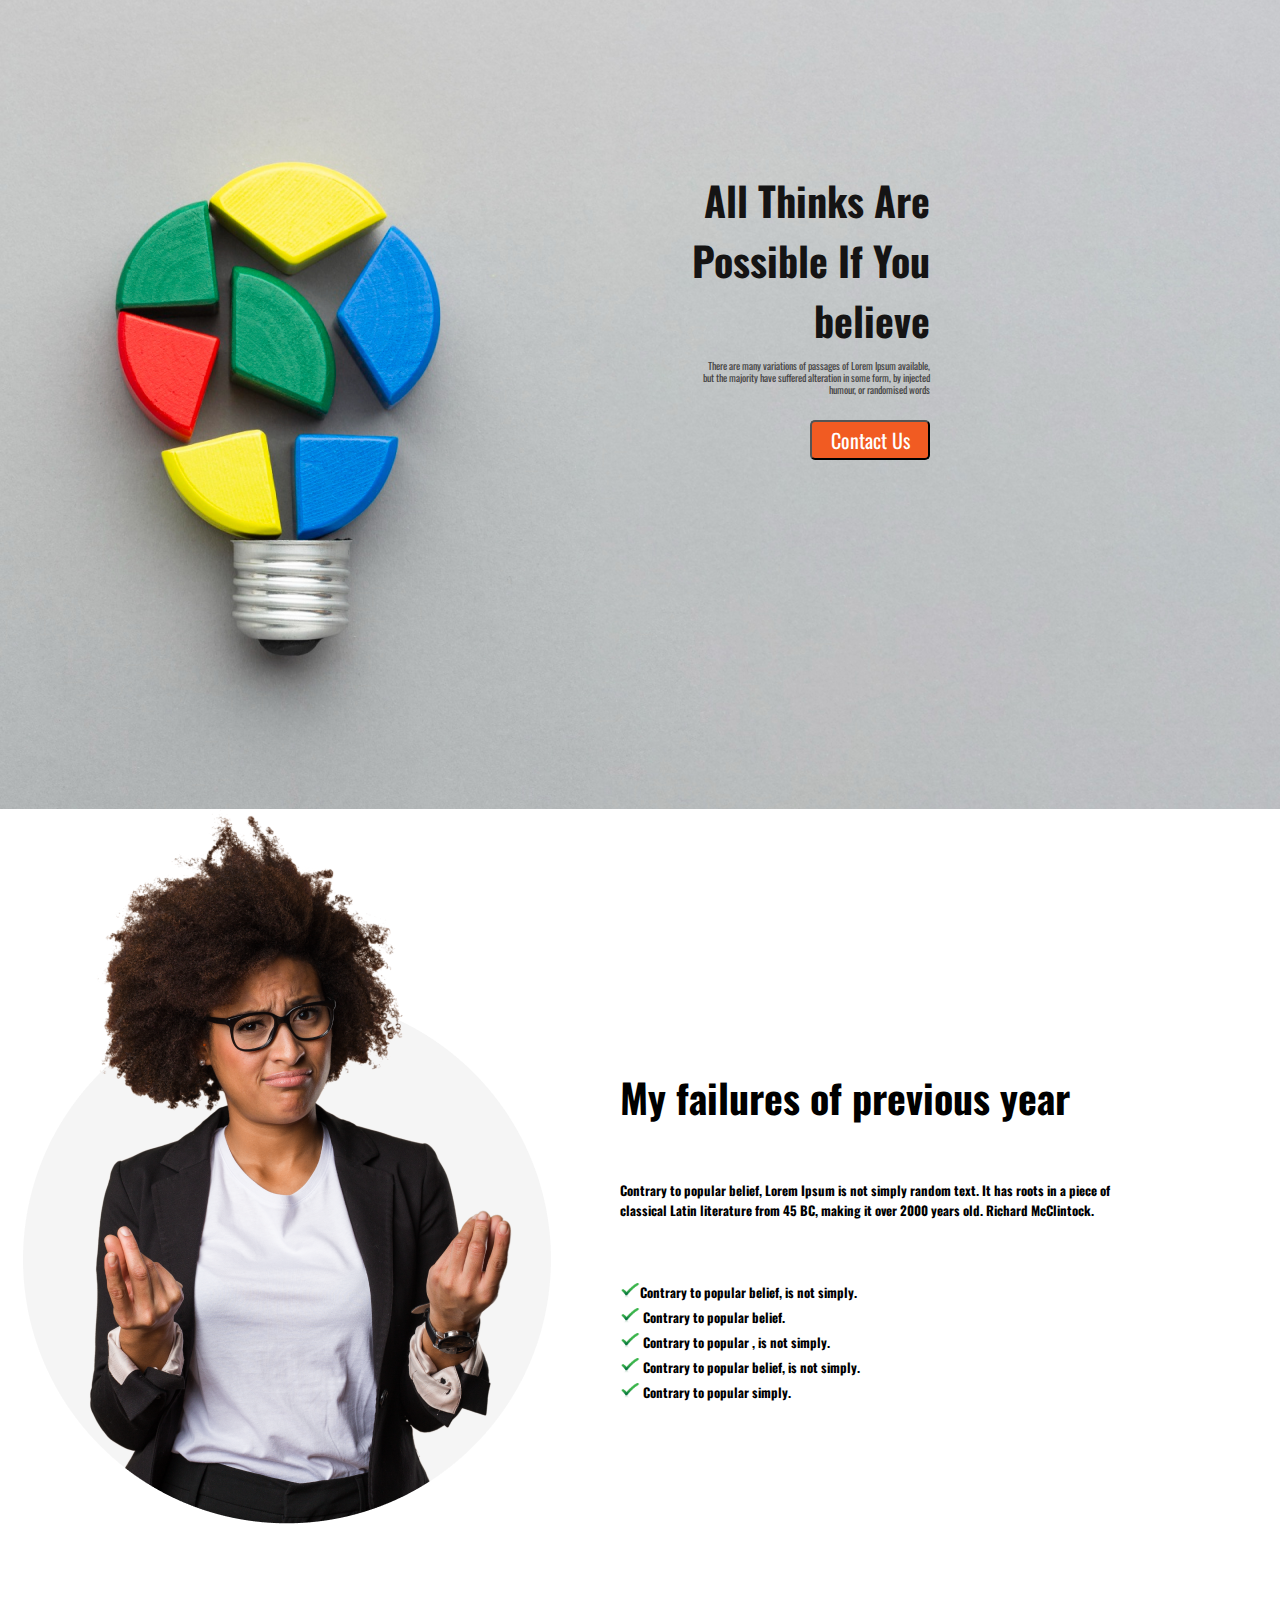
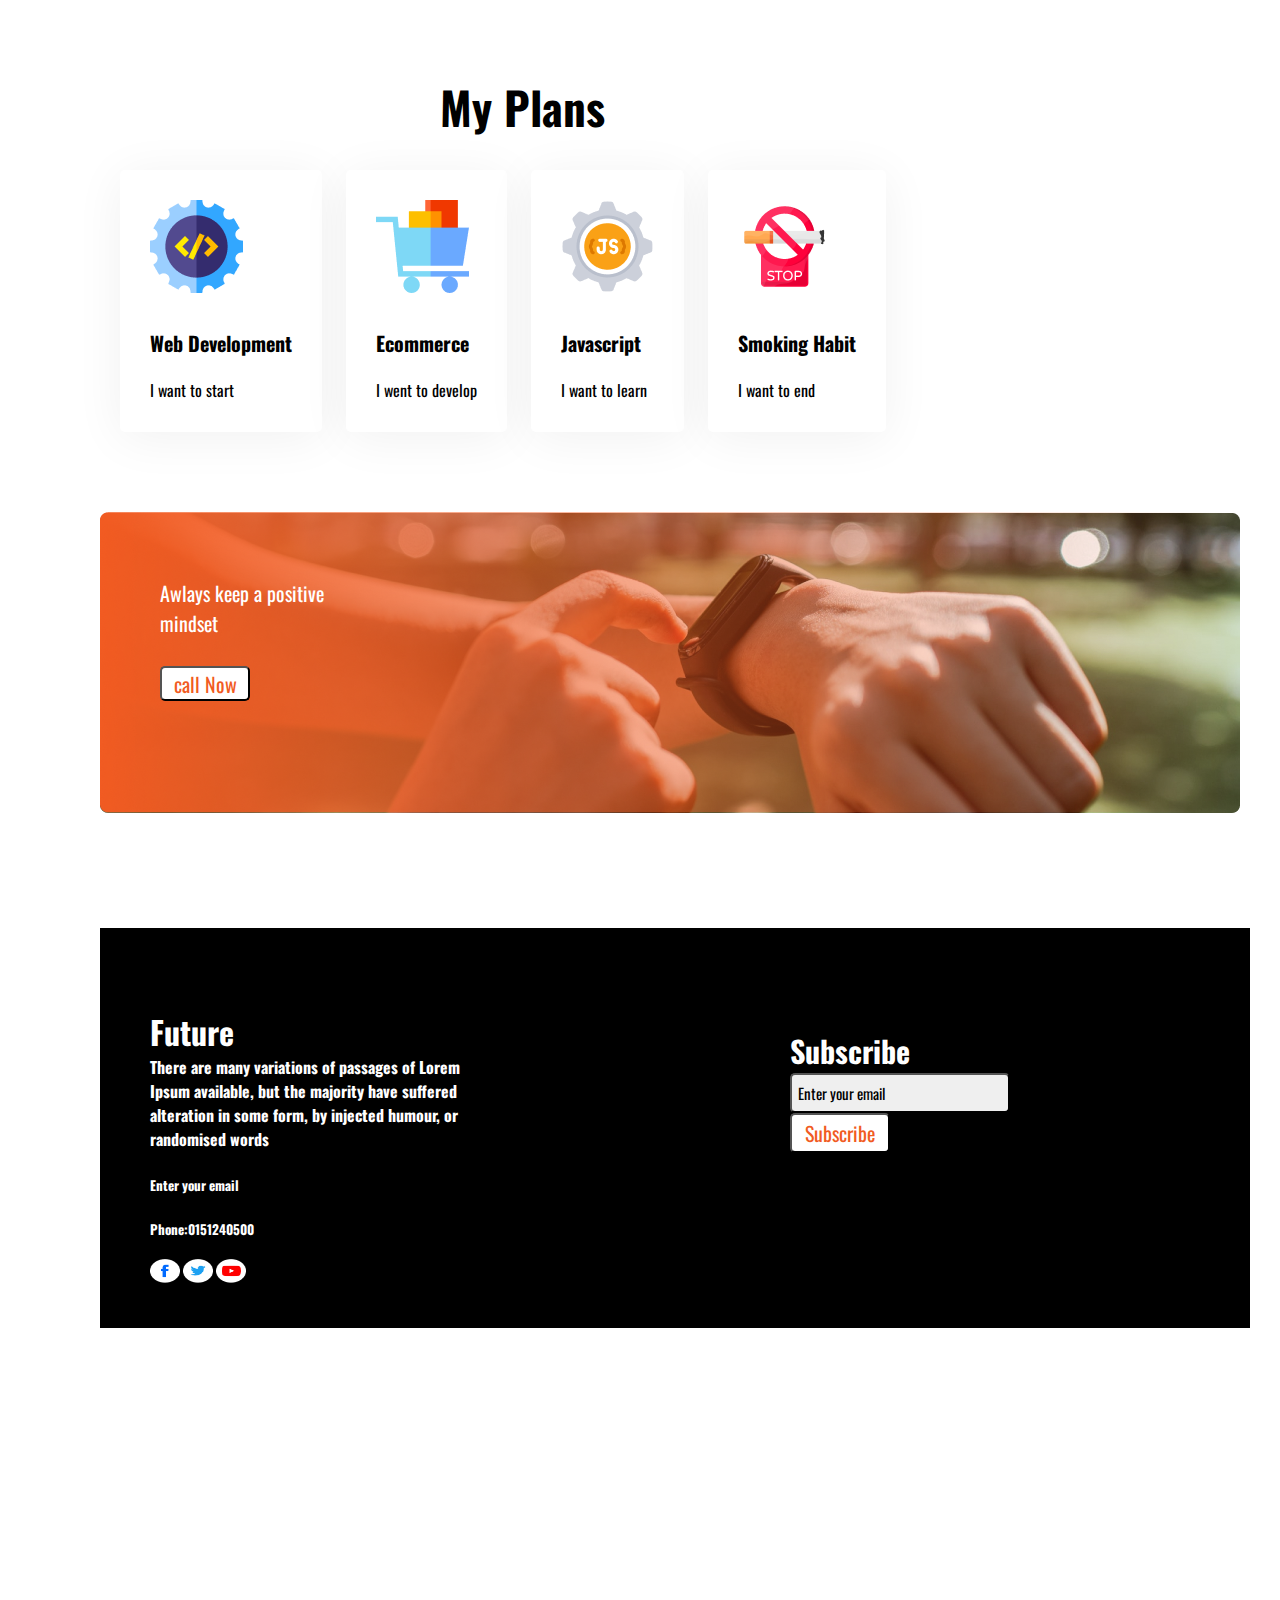
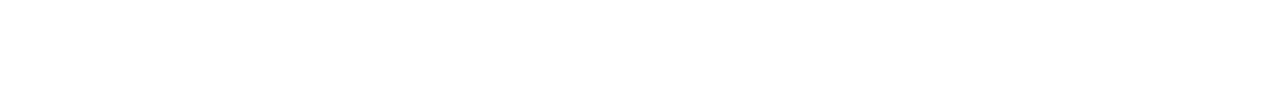
<file: images/index.html>
<!DOCTYPE html>
<html lang="en">
<head>
    <meta charset="UTF-8">
    <meta http-equiv="X-UA-Compatible" content="IE=edge">
    <meta name="viewport" content="width=device-width, initial-scale=1.0">
    <title>New Year New Me</title>
    <link rel="stylesheet" href="styles/portfolio.css">
    <link rel="preconnect" href="https://fonts.googleapis.com">
 <link rel="preconnect" href="https://fonts.gstatic.com" crossorigin>
 <link href="https://fonts.googleapis.com/css2?family=Oswald&display=swap" rel="stylesheet">
 </head>
 <body>
    <!--- header starts--->
 <header>
    <div class="banner">
        <img src="banner/banner2.png" >
    </div>
    <div>
        <h1 class="banner-title">All Thinks Are Possible If You believe</h1>
    </div>
 <div>
    <p class="banner-description">There are many variations of passages of Lorem Ipsum available, but the majority have suffered alteration in some form, by injected humour, or randomised words</p>
 </div>
 <button class="button">Contact Us</button>
 </header>
<!--- header ends--->
<!----- Main starts ----->
 <main>
    <div class="img"><img src="person.png"></div>
      <div class="contant">
         <h1 class="text-contant">My failures of previous year</h1>
           <h4 class="paragraph">Contrary to popular belief, Lorem Ipsum is 
            not simply random text. It has roots in a piece of classical 
            Latin literature from 45 BC, making it over 2000 years old. Richard McClintock.</h4><br>

         <h2 class="text-paragraph">
            
        <p><img src="green Image.jpg" color: green; width="20px" height="15px"></span>Contrary to popular belief, is not simply.</p>
         <p> <img src="green Image.jpg" width="20px" height="15px"> Contrary to popular belief.</p>
         <p> <img src="green Image.jpg" width="20px" height="15px"> Contrary to popular , is not simply.</p>
         <p> <img src="green Image.jpg" width="20px" height="15px"> Contrary to popular belief, is not simply.</p>
         <p> <img src="green Image.jpg "width="20px" height="15px"> Contrary to popular simply.</p> 
        </h2>
     </div>
 </main>
<!----- Main ends---->

<!---- <section start  --->
 <section class="my-plans">
  <h2 class="section-title">My Plans</h2>

    <div class="skills-container">
        <div class="skill">
            <img src="icons/web.png" alt=""> 
            <h3 class="skill-title">Web Development</h3>
            <p class="skill-description">I want to start</p>
        </div>
         <div class="skill">
            <img src="icons/ecom.png" alt="">
            <h1 class="skill-title">Ecommerce</h1>
              <p class="skill-description">I went to develop</p>
        </div>
      <div class="skill">
            <img src="icons/js.png" alt=""> 
            <h1 class="skill-title">Javascript</h1>
            <p class="skill-description">I want to learn</p>
        </div>
        <div class="skill">
            <img src="icons/smoke.png" alt="">
            <h1 class="skill-title">Smoking Habit</h1> 
            <p class="skill-description">I want to end</p>
        </div>
    </div>
</section>
<!--- Seciton ends ---->


<!--- from stars--->
<from>
    <div>
       <div class="page-title">
        <img src="../images/watch.png">
    </div>
    <div class="subpage-title">
        <img src="../images/gradient2.png"></div>
    </div> 
        <div class="tex"><p>Awlays keep a positive mindset</p></div>
        <button class="bt-button">call Now</button>
</div>
</from> 

<!--- from ends -->
    <footer>
        <div class="form-fill">
            <div class="form-title">
            <h1 class="futute">Future</h1>
            <h4>There are many variations of passages of Lorem Ipsum available, but the majority have suffered alteration 
            in some form, by injected humour, or randomised words</h4><br>
            <h5 class="email">Enter your email</h5> <br>
            <h5 class="phone">Phone:0151240500</h> <br>
            <id class="images"><br>
            <img src="icons/fb.png" width="30px" height="24px">
            <img src="icons/twitter.png" width="30px" height="24px">
            <img src="icons/youtube.png" width="30px" height="24px">
        </id>
    </div>
            <div class="subscribe-title">
            <h2>Subscribe</h2>
            <button class="email-end">Enter your email</button><br>
            <button class="subscribe-end">Subscribe</button>
        </div>
    </div>
  </footer> 
</body>
</html>
</file>
<file: images/styles/portfolio.css>
* {
    margin: 0;
    font-family: 'Oswald', sans-serif;
}
.text-primary{
    color: #FD6E0A;
}
 /*  header start */

.banner{
    width: 215px;
    height: 800px;
    left: 230px;
    top: 0px;
}
.banner-title{
    position: absolute;
    width: 280px;
    height: 150;
    left: 650px;
    top: 170px;
    right: 210px;
    bottom: 430px;
    font-weight: 320px;
    font-size: 40px;
    line-height: 30 px;
    text-align: right;
    color:#151414;
}
.banner-description{
    position: absolute;
    width: 230px;
    top: 360px;
    left: 700px;
    bottom: 265px;
    right: 210px;
    font-size: 10px;
    line-height: 12px;
    text-align: right;
    color:#444343;
}
.button{
    position: absolute;
    width: 120px;
    height: 40px;
    font-size: 20px;
    left: 810px;
    top: 420px;
    background:#F15B22;
    border-radius: 5px;
    color: #FFFFFF;
}
/*  header ends */

/* main section */
.img{
    right: 300px;
    left: 20px;
    top: 40px;

}
.contant{
    right: 300px;
    left: 20px;
    top: 40px;
}
.text-contant{
    position: absolute;
    top: 1080px;
    left: 620px;
    right: 160px;
    font-size: 40px;
    line-height: 35px;
    text-align: left;
}
.paragraph{
    position: absolute;
    top: 1180px;
    left: 620px;
    right: 160px;
    font-size: 13px;
    line-height: 20px;
    text-align: left;
}
.text-paragraph{
    position: absolute;
    top: 1280px;
    left: 620px;
    right: 160px;
    font-size: 13px;
    line-height: 25px;
    text-align: left;  
}
/* skill start */
.my-plans{
    margin-top: 120px;
    margin-left:120px;
    right: 0px;
    
}
.section-title{
    margin-top: 120px;
    margin-left: 320px;
    font-size: 45px;
    margin-bottom: 30px;
    font-weight: 700px;
}
.skills-container{
    display: flex;
    gap: 24px;
    margin-right: 220px;
    left: 320px;
    right:0px;
    top: 80px;
    bottom: 40px;

}
.skill{
    background:#FFFFFF;
    box-shadow: 0px 6px 50px rgba(0, 0, 0, 0.06);
    border-radius: 5px;
    padding: 30px;
}
.skill-title{
    font-weight: 700px;
    font-size: 20px;
    margin-top: 30px;
    margin-bottom: 20px;
    bottom: 10px;
}
.skill-descripiton{
    color: #757575;
}
/* skill ends */

.page-title{
    height: 200px;
    background-image: url('../gradient2.png'); background-image: url('../watch.png');
    margin-left: 100px;
    margin-right: 380px;
    margin-top: 80px;
}
.subpage-title{
    margin-left: 100px;
    margin-right: 380px;
    margin-top: -200px;
}
.tex{
    width: 220px;
    height: 8px;
    color:white;
    font-size: 20px;
    margin-left:160px;
    margin-top: -240px;
}
.bt-button{
    width: 90px;
    height: 35px;
    font-size: 20px;
    text-align: center;
    margin-left: 160px;
    margin-top:80px;
    margin-bottom: -100px;
    background:#FFFFFF;
    border-radius: 5px;
    color: #F15B22;
}
.form-fill{
    display: flex;
    width:full;
    height: 400px;
    margin-left: 100px;
    margin-right: 30px;
    margin-top:230px;
    background-color:black;
    color:white;
} 
.form-title{
    width: 340px;
    height:700px;
    text-align: left;
    margin-left:50px;
    margin-top: 80px;
    margin-bottom:100px;
}
.subscribe-title{
    width: 380px;
    height: 400px;
    font-size: 20px;
    text-align: left;
    margin-left: 300px;
    margin-top: 100px;
    margin-bottom: 200px;
}
.subscribe-end{
    width:100px;
    height:40px;
    font-size: 20px;
    text-align: center;
    background:#FFFFFF;
    border-radius: 5px;
    color: #F15B22;
}
.email-end{
    width:220px;
    height:40px;
    font-size: 15px;
    border-radius:5px;
    text-align: left;
}
</file>
